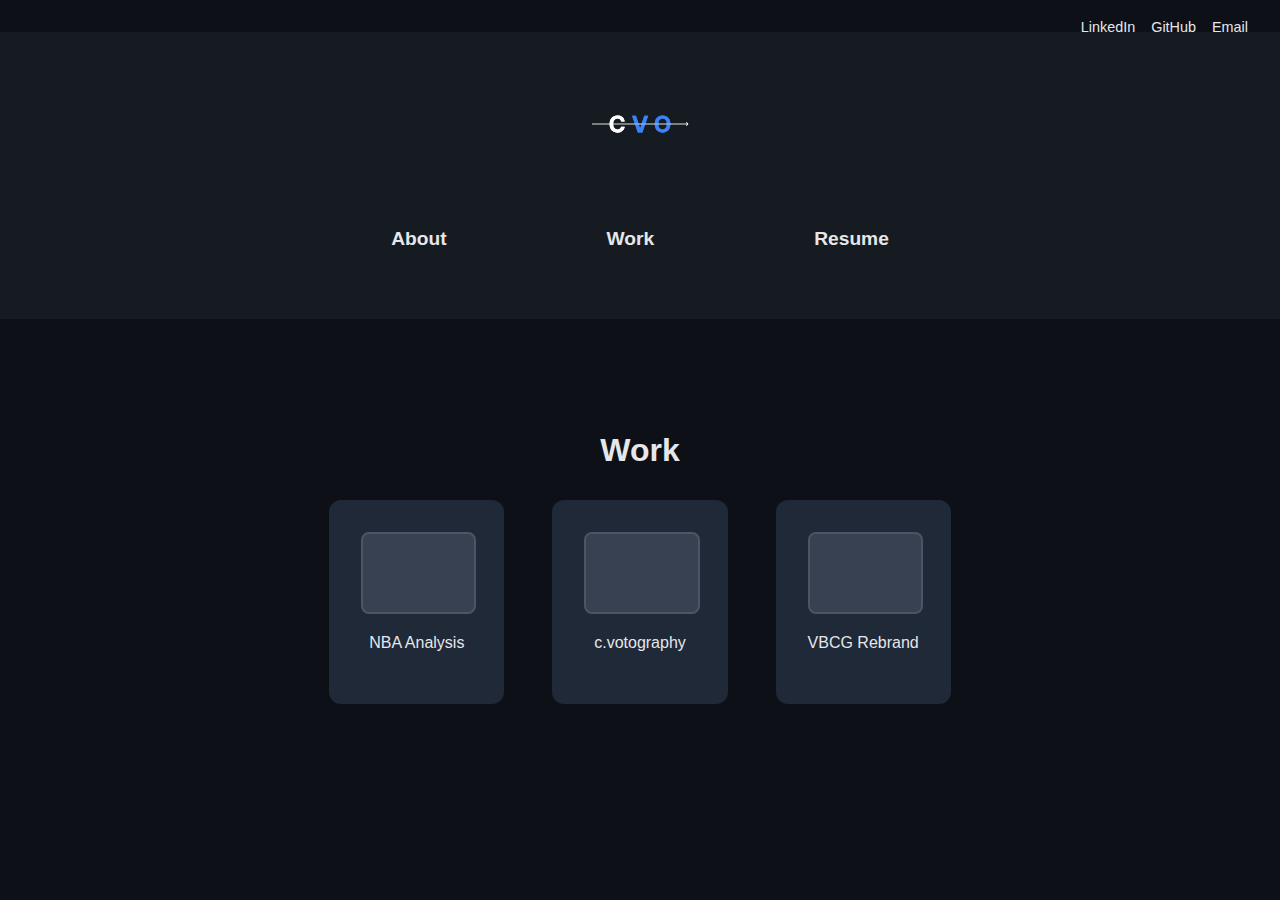
<file: work.html>
<!DOCTYPE html>
<html lang="en">
<head>
  <meta charset="UTF-8" />
  <meta name="viewport" content="width=device-width, initial-scale=1.0"/>
  <title>Curtis Vo Portfolio</title>
  <link rel="stylesheet" href="styles.css"/>
</head>
<body>
  <!-- Header with Social Links -->
  <header class="social-links-top">
    <a href="https://www.linkedin.com/in/curtisvoutd/" target="_blank">LinkedIn</a>
    <a href="https://github.com/curtisxvo" target="_blank">GitHub</a>
    <a href="mailto:vo.curtis20@gmail.com">Email</a>
  </header>

  <!-- Navbar with Logo -->
  <nav class="navbar">
    <img src="assets/Dark Logo.svg" alt="CVO Logo" class="main-logo" />
    <ul class="nav-links">
      <li><a href="index.html">About</a></li>
      <li><a href="#work">Work</a></li>
      <li><a href="Resume - Project Manager.pdf" download="Curtis Vo's Resume">Resume</a></li>
    </ul>
  </nav>
  
 <!-- Work Section -->
 <section id="work" class="section">
    <h2>Work</h2>
    <div class="work-grid">
      <div class="work-item">
        <div class="thumbnail"></div>
        <p>NBA Analysis</p>
      </div>
      <div class="work-item">
        <div class="thumbnail"></div>
        <p>c.votography</p>
      </div>
      <div class="work-item">
        <div class="thumbnail"></div>
        <p>VBCG Rebrand</p>
      </div>
    </div>
  </section>
</file>
<file: styles.css>
/* Global */
body {
  margin: 0;
  font-family: 'Inter', sans-serif;
  background-color: #0d1117;
  color: #e5e7eb;
  text-align: center;
  line-height: 1.6;
  display: flex;
  flex-direction: column;
  align-items: center;
  min-height: 100vh;
}

/* Main Logo */
.main-logo {
  height: 120px;
  display: block;
  margin: 0 auto 1.5rem auto;
  text-align: center;
}

/* Social Links Top Right */
.social-links-top {
  position: absolute;
  top: 1rem;
  right: 2rem;
  display: flex;
  gap: 1rem;
  z-index: 100;
}

.social-links-top a {
  text-decoration: none;
  color: #e5e7eb;
  font-size: 0.9rem;
  transition: color 0.3s;
}

.social-links-top a:hover {
  color: #3b82f6;
}

/* Navbar */
.navbar {
  display: flex;
  flex-direction: column;
  justify-content: center;
  align-items: center;
  padding: 2rem 0 3rem 0;
  margin-top: 2rem;
  width: 100%;
  background-color: #161B22;
  text-align: center;
}

.nav-links {
  list-style: none;
  display: flex;
  justify-content: center;
  align-items: center;
  gap: 8rem;
  margin: 0;
  padding: 1rem 0;
  width: 100%;
}

.nav-links li a {
  text-decoration: none;
  color: #e5e7eb;
  font-weight: 600;
  font-size: 1.2rem;
  padding: 0.5rem 1rem;
  transition: color 0.3s;
}

.nav-links li a:hover {
  color: #3b82f6;
}

/* Sections */
.section {
  padding: 5rem 2rem;
  max-width: 800px;
  margin: 0 auto;
  display: flex;
  flex-direction: column;
  align-items: center;
  text-align: center;
}

.section h2 {
  font-size: 2rem;
  margin-bottom: 1.5rem;
}

/* About */
.profile-pic {
  width: 200px;
  height: 200px;
  border-radius: 50%;
  margin: 2rem 0;
  object-fit: cover;
  object-position: center;
  border: 3px solid #3b82f6;
}

/* Work */
.work-grid {
  display: grid;
  grid-template-columns: repeat(3, 1fr);
  gap: 3rem;
  max-width: 1200px;
  margin: 0 auto;
  padding: 0 2rem;
}

.work-item {
  text-align: center;
  background: #1f2937;
  padding: 2rem;
  border-radius: 12px;
  transition: transform 0.3s, box-shadow 0.3s;
}

.work-item:hover {
  transform: translateY(-5px);
  box-shadow: 0 10px 25px rgba(0, 0, 0, 0.3);
}

.thumbnail {
  background: #374151;
  width: 100%;
  padding-top: 70%; /* Aspect ratio */
  border-radius: 8px;
  margin-bottom: 1rem;
  border: 2px solid #4b5563;
}

/* Responsive Design */
@media (max-width: 768px) {
  .work-grid {
    grid-template-columns: 1fr;
    gap: 2rem;
  }
  
  .nav-links {
    gap: 3rem;
  }
  
  .nav-links li a {
    font-size: 1rem;
  }
}

@media (max-width: 480px) {
  .nav-links {
    gap: 2rem;
  }
  
  .nav-links li a {
    font-size: 0.9rem;
  }
}

/* Footer */
footer {
  padding: 2rem;
  border-top: 1px solid #1f2937;
  color: #9ca3af;
}
</file>
